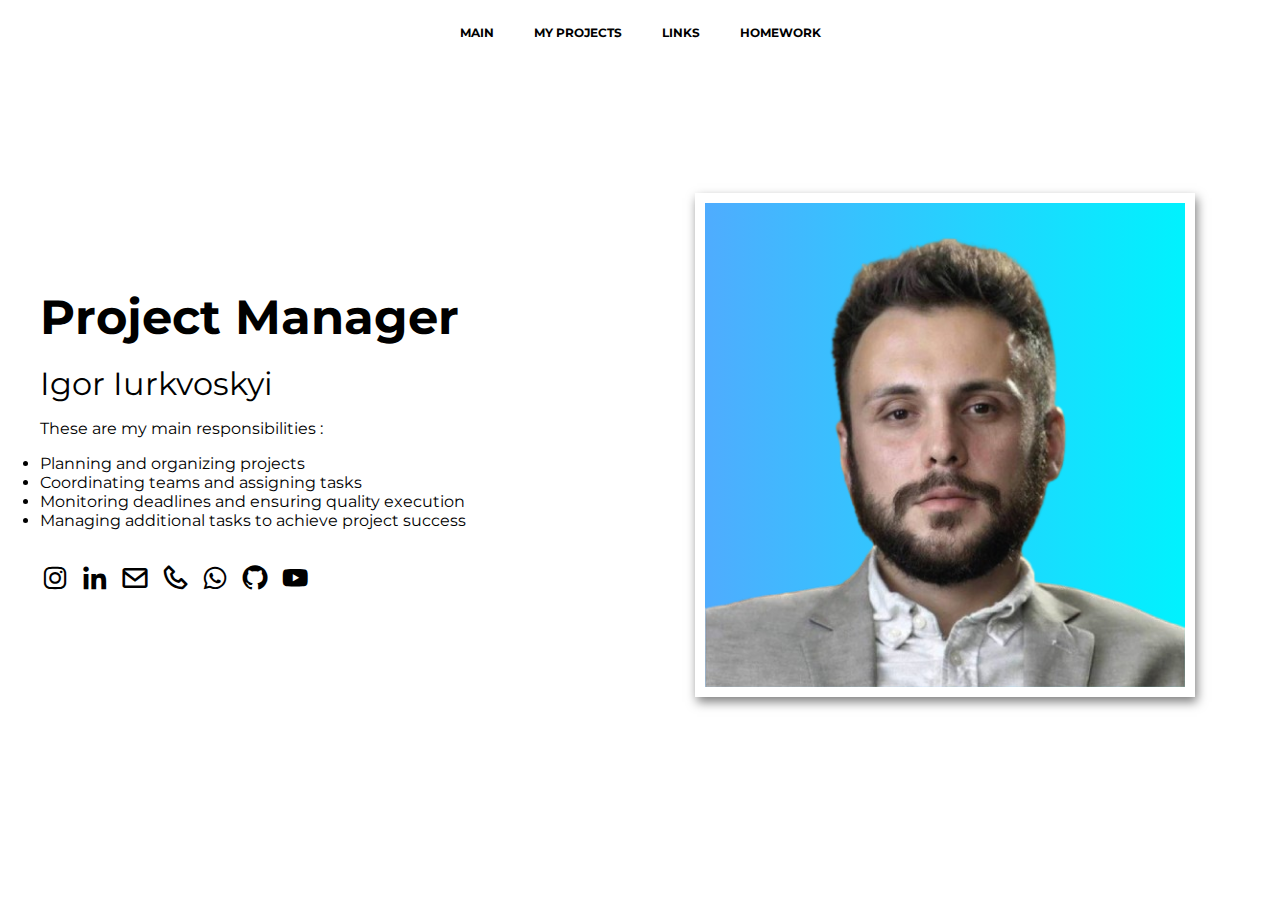
<file: index.html>
<!DOCTYPE html>
<html lang="en">

<head>
  <meta charset="UTF-8">
  <meta name="viewport" content="width=device-width, initial-scale=1.0">
  <title>Document</title>

  <link rel="preconnect" href="https://fonts.gstatic.com">
  <link href="https://fonts.googleapis.com/css2?family=Montserrat:wght@300;400;500;600;700&display=swap"
    rel="stylesheet">
  <link rel="stylesheet" href="https://cdn.jsdelivr.net/npm/boxicons@latest/css/boxicons.min.css">

  <link rel="stylesheet" href="style.css">

</head>

<body>

  <header class="header">
    <!-- Панель навігації -->
    <nav>
      <!-- Посилання на різні розділи сторінки -->
      <a href="index.html">MAIN</a> <!-- Посилання на розділ ПОЧАТОК -->
      <a href="#my_projects">MY PROJECTS</a> <!-- Посилання на розділ ПОСИЛАННЯ -->
      <a href="page_3_links.html">LINKS</a> <!-- Посилання на розділ LINKS -->
      <a href="page_2_homework.html">HOMEWORK</a>
  </nav>
  </header>

  <div class="hero">
    <div class="container hero__container">
      <div class="hero__about">
        <h1 class="hero__title">Project Manager</h1>
        <h2 class="hero__subtitle">Igor Iurkvoskyi</h2>
        <p class="hero__description">
          These are my main responsibilities :
          <li class="hero__description">Planning and organizing projects</li>
          <li class="hero__description">Coordinating teams and assigning tasks</li>
          <li class="hero__description">Monitoring deadlines and ensuring quality execution</li>
          <li class="hero__description">Managing additional tasks to achieve project success</li>
        </p>


        <div class="hero__links">

          <a class="hero__link" href="#"><i class='bx bxl-instagram'></i></a>
          <a class="hero__link" href="#" target="_blank"><i class='bx bxl-linkedin'></i></a>
          <a class="hero__link" href="#" target="_blank"><i class='bx bx-envelope'></i></a>
          <a class="hero__link" href="#" target="_blank"><i class='bx bx-phone'></i></a>
          <a class="hero__link" href="#" target="_blank"><i class='bx bxl-whatsapp'></i></a>
          <a class="hero__link" href="#" target="_blank"><i class='bx bxl-github'></i></a>
          <a class="hero__link" href="#" target="_blank"><i class='bx bxl-youtube'></i></a>

        </div>


      </div>

      <div class="hero__box">
        <img class="hero__box-img" src="11.png" alt="">
      </div>

    </div>

  </div>



</body>

</html>
</file>
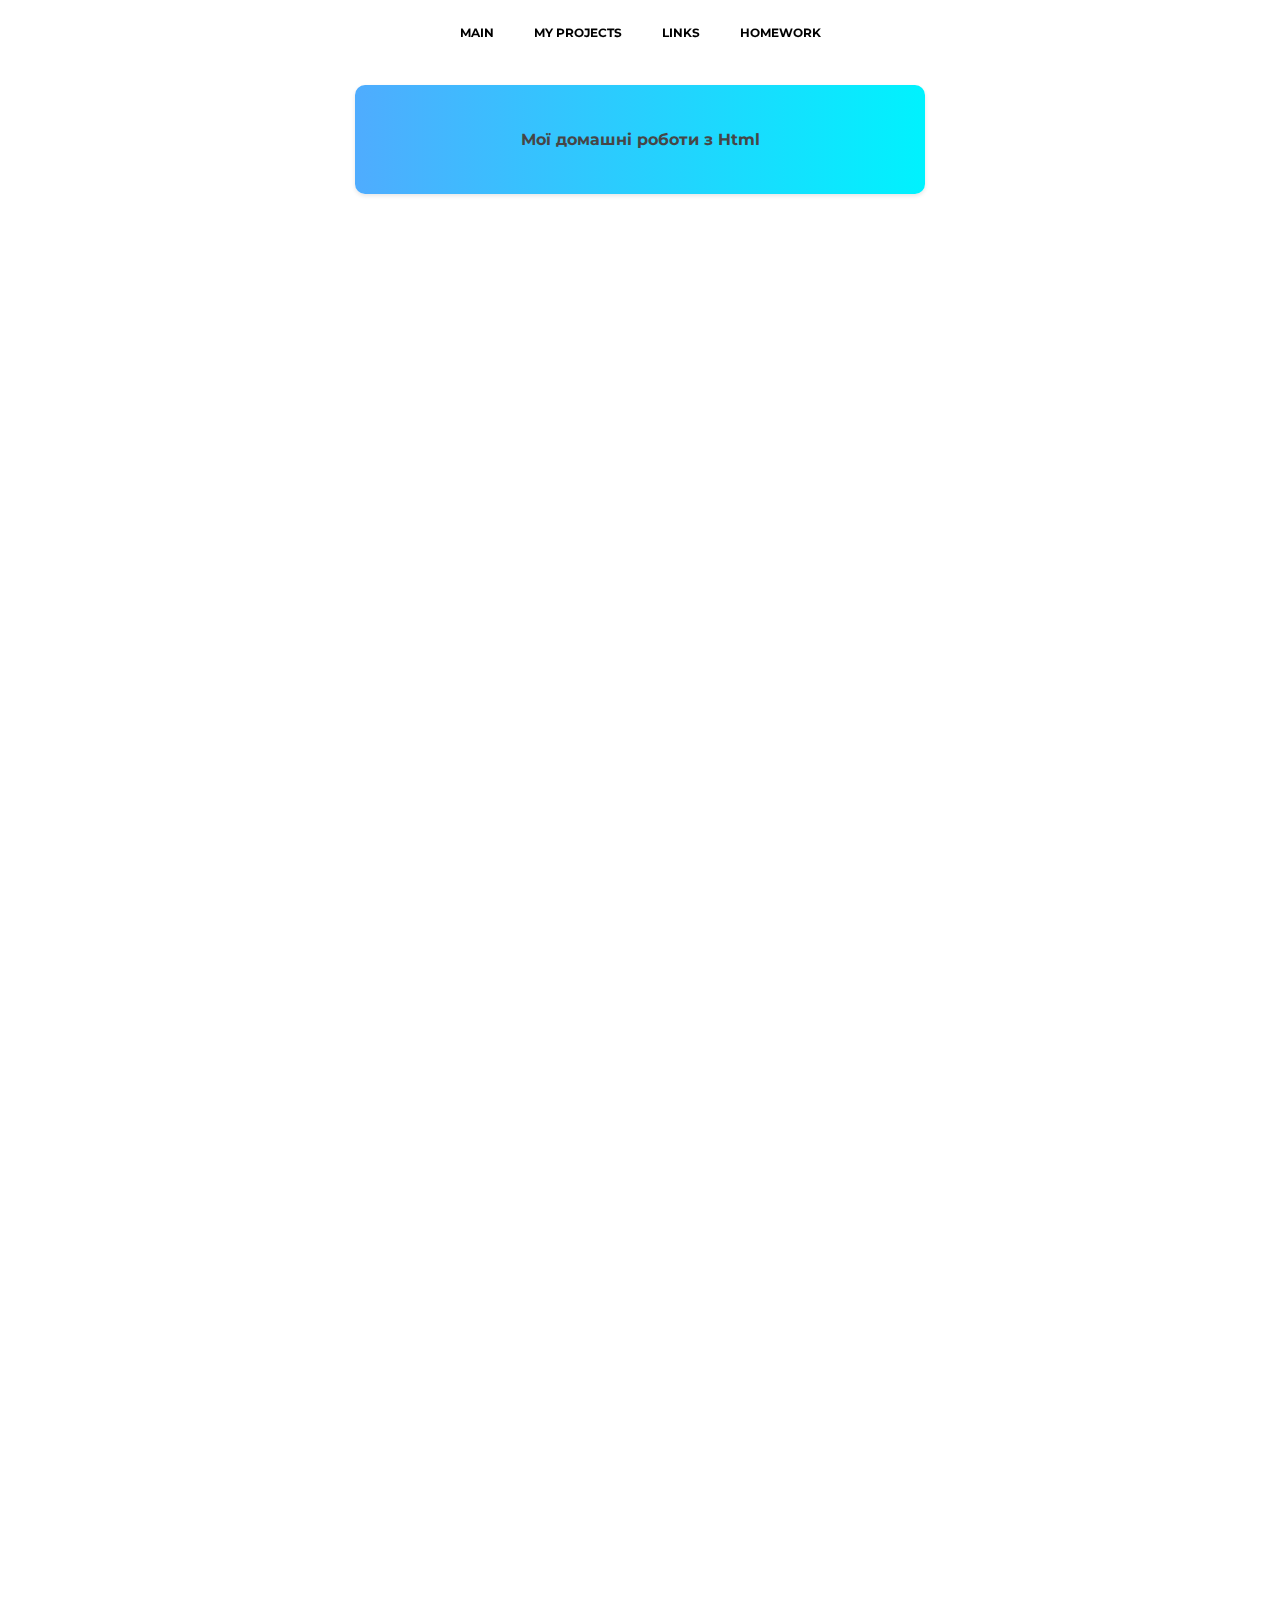
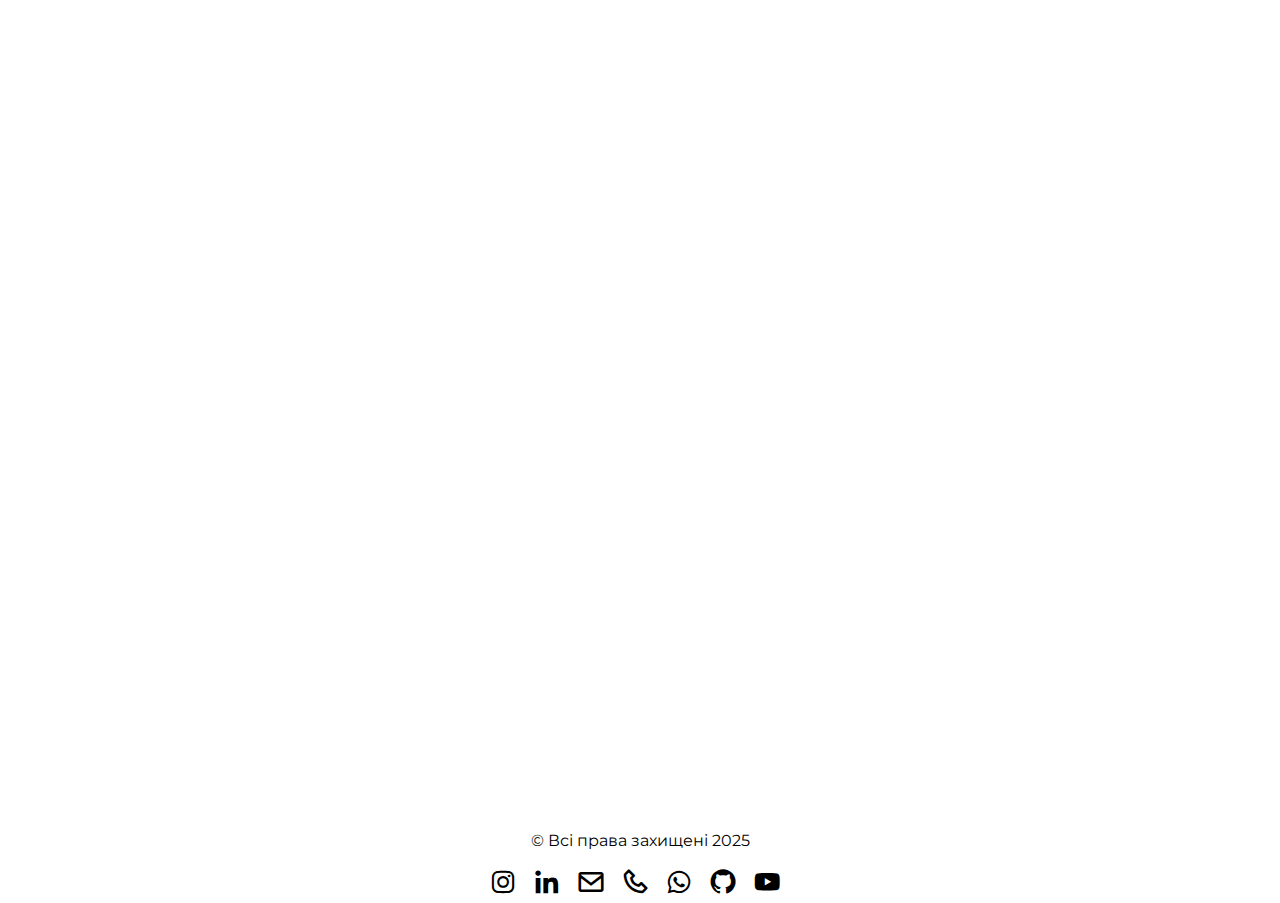
<file: page_2_homework.html>
<!DOCTYPE html>
<html lang="en">

<head>
  <meta charset="UTF-8">
  <meta name="viewport" content="width=device-width, initial-scale=1.0">
  <title>Document</title>

  <link rel="preconnect" href="https://fonts.gstatic.com">
  <link href="https://fonts.googleapis.com/css2?family=Montserrat:wght@300;400;500;600;700&display=swap"
    rel="stylesheet">
  <link rel="stylesheet" href="https://cdn.jsdelivr.net/npm/boxicons@latest/css/boxicons.min.css">

  <link rel="stylesheet" href="style.css">

</head>

<body>

  <header class="header">
    <!-- Панель навігації -->
    <nav>
      <!-- Посилання на різні розділи сторінки -->
      <a href="index.html">MAIN</a> <!-- Посилання на розділ ПОЧАТОК -->
      <a href="#my_projects">MY PROJECTS</a> <!-- Посилання на розділ ПОСИЛАННЯ -->
      <a href="page_3_links.html">LINKS</a> <!-- Посилання на розділ LINKS -->
      <a href="page_2_homework.html">HOMEWORK</a>
  </nav>
  </header >






<!-- Для H3 прописаний окремий стиль !!! колір міняти там! -->

  <div class=container2>
    <h3 class="footerstyle"> Мої домашні роботи з Html</h3> 
  </div>

<!-- ============================================================================================================================================= -->

  <div class=container2> 
    <div class="section">

      <p> <b > Задача 1 </b> </p>
      <h2> Vehicle </h2>
      <p>
        A vehicle (from Latin: <i>vehiculum </i><b><sup>[1]</sup></b>) is a machine that transports people or cargo. Vehicles include wagons, bicycles, motor vehicles 
        (motorcycles, cars, trucks, buses), railed vehicles (trains, trams), watercraft (ships, boats), amphibious vehicles (screw-propelled vehicle, hovercraft), 
        aircraft (airplanes, helicopters) and spacecraft <b><sup>[2]</sup></b>.
      </p>
      
      
      <p>

        Land vehicles are classified broadly by what is used to apply steering and drive forces against the ground: wheeled, tracked, railed or skied. ISO 3833-1977 is the standard,
        also internationally used in legislation, for road vehicles types, terms and definitions <b><sup> [3]</sup></b>.

      </p>

      <hr> <!-- <hr> Малює роздільну лінію вздовж контейнера -->
      <div>
        <!-- DL дає нормальний список без відступів і редагування СSS !!! -->
        <dl style="font-size: 12px;">[1] - “vehicle, n.,” OED Online, Oxford University Press, November 2010</dl>
        <dl style="font-size: 12px;">[2] - Halsey, William D. (Editorial Director): MacMillan Contemporary Dictionary, page 1106. MacMillan Publishing, 1979. ISBN 0-02-080780-5</dl>
        <dl style="font-size: 12px;">[3] - ISO 3833:1977 Road vehicles – Types – Terms and definitions, Webstore.ansi.org </dl>
      </div>
  </div>

<!-- ============================================================================================================================================= -->
  <div class="section">
    <p> <b > Задача 2 </b> </p>

    <h2 style="text-align: center;">Lorem Ipsum</h2>

      <p style="text-align: right;"><i>"Neque porro quisquam est qui dolorem ipsum quia dolor sit amet, consectetur, adipisci velit..."</i> </p>

      <p style="font-size: 10px; text-align: right;">“There is no one who loves pain itself, who seeks after it and wants to have it, simply because it is pain...” </p>

      <hr>

      <p> 
        <b>L</b>orem ipsum dolor sit amet, consectetur adipiscing elit. Aenean a mauris pharetra, vehicula metus eget, gravida sem. 
        Duis hendrerit sed velit quis lobortis. Mauris lacinia libero at eleifend egestas. Cras venenatis sapien ut eleifend dictum. 
        In enim nisi, sodales non tincidunt id, porttitor eget dui. Mauris non velit purus. 
      </p>

      <p> 
        <b>N</b>ullam rutrum, ligula id pellentesque consequat, velit justo feugiat odio, ut elementum elit augue at mi. 
        Aliquam lobortis augue dolor, id finibus sem elementum aliquam. Maecenas ac orci id magna dapibus venenatis. 
        Nam eros urna, mattis vitae aliquam quis, volutpat vitae nibh. Orci varius natoque penatibus et magnis dis parturient montes, nascetur ridiculus mus. 
        Sed porta id nibh vitae porta. Vivamus justo mi, interdum eget dictum a, semper et nisi.
      </p>

      <p>
        <b>D</b>uis eget sagittis nibh. Duis ultricies convallis consectetur. Donec mollis dictum velit, et gravida sapien accumsan sed.
        Nam bibendum, turpis ut pretium interdum, ipsum neque consequat risus, vel hendrerit turpis arcu quis ante. Phasellus a ornare dolor, at tincidunt eros. 
        Sed justo justo, ultricies et vestibulum id, consectetur sed quam. Donec eu viverra leo.
      </p>
  </div>

<!-- ============================================================================================================================================= -->

  <div class="section">

   <p> <b > Задача 3 </b> </p>

  <h2 style="text-align: center;">Mathematical Formulas</h2>
  <h5>Linear Equations</h5>
  <p style="font-size: 15px;">
  A linear equation is any equation that can be written in the form
  </p>
  <p style="text-align: center;">
    <strong>ax + b = 0</strong></p>
  <p>
  where <i style="color: red;">a</i> and <i style="color: red;">b</i> are real numbers and <i style="color: red;">x</i> is a viriable.
  This form is sometimes called the standard form of a linear equation. Note that most linear equations will not start off in this form. Also, the variable 
  may or may not be an <i style="color: red;">x</i>  so don't get too locked into always seeing an <i style="color: red;">x</i> there.
  </p>
  <h5>Quadratic Equation</h5>
  <p style="font-size: 15px;">
   The standart form of a quadrtatic equation looks like this: 
  </p>
  <p style="text-align: center;">
    <strong>ax<sup>[2]</sup> + bx + c = 0</strong></p>
  <p>
  where a,b,c are known values and <i style="color: red;">x</i> is a variable or unknown (we don't know it yet). Also, <i style="color: red;">a</i> can't be 0.
 </p>
 <h5>The area of a circle (A)</h5>
 <p style="font-size: 15px;">
  <i style="color: red;">&pi;</i>; (Pi) times the radius (r) squared:
 </p>
 <p style="text-align: center;">
  <strong>A= &pi; &times; r <sup>[2]</sup> </strong>
 </p>
 <p style="font-size: 15px;">
  or, when you know the diameter (<i style="color: red;"> D </i>):
 </p>
 <p style="text-align: center;">
  <strong> A = (&pi; / 4) &times; <sup>D</sup> </strong>
 </p>
 <p style="font-size: 15px;">
  or, when we know the circumference (<i style="color: red;"> C </i>):
 </p>
 <p style="text-align: center;">
  <strong> A  = C<sup>2</sup> / 4 &times; &pi; </strong> 
 </p>
 <h5>Intersection</h5>
 <p style="font-size: 15px;">
   The intersection of two sets <i style="color: red;">A</i> and <i style="color: red;">B</i>, \
   denoted by A &cap; B, is the set of all objects that are members of both the sets <i>A</i> and <i>B</i>. In symbols:
 </p>
 <p style="text-align: center;">
  <strong> A &cap; B = (x : x &in; A and x &in; B) </strong> 
 </p>
 <p style="font-size: 15px;">
  That is, <i>x</i> is an element of the intersection A &cap; B if and only if <i>x</i> is both an element of <i style="color: red;">A</i> and an element of <i style="color: red;">B</i>.
 </p>





  
  </div>
    

    

  <!-- ОСТАННІЙ ЗАКРИВАЮЧИЙ ДІВ -->
  </div>





    <!-- ========================================================================================================================================= -->

    <!-- Футер сторінки -->
    <footer class="hero__links">

    <div>

      <p>&copy; Всі права захищені 2025 </p> <!-- Копірайт і рік -->

    </div> 
   
    <div>

      <a class="hero__link" href="#"><i class='bx bxl-instagram'></i></a>
      <a class="hero__link" href="#" target="_blank"><i class='bx bxl-linkedin'></i></a>
      <a class="hero__link" href="#" target="_blank"><i class='bx bx-envelope'></i></a>
      <a class="hero__link" href="#" target="_blank"><i class='bx bx-phone'></i></a>
      <a class="hero__link" href="#" target="_blank"><i class='bx bxl-whatsapp'></i></a>
      <a class="hero__link" href="#" target="_blank"><i class='bx bxl-github'></i></a>
      <a class="hero__link" href="#" target="_blank"><i class='bx bxl-youtube'></i></a>

    </div>
    </footer> 



</body>

</html>
</file>
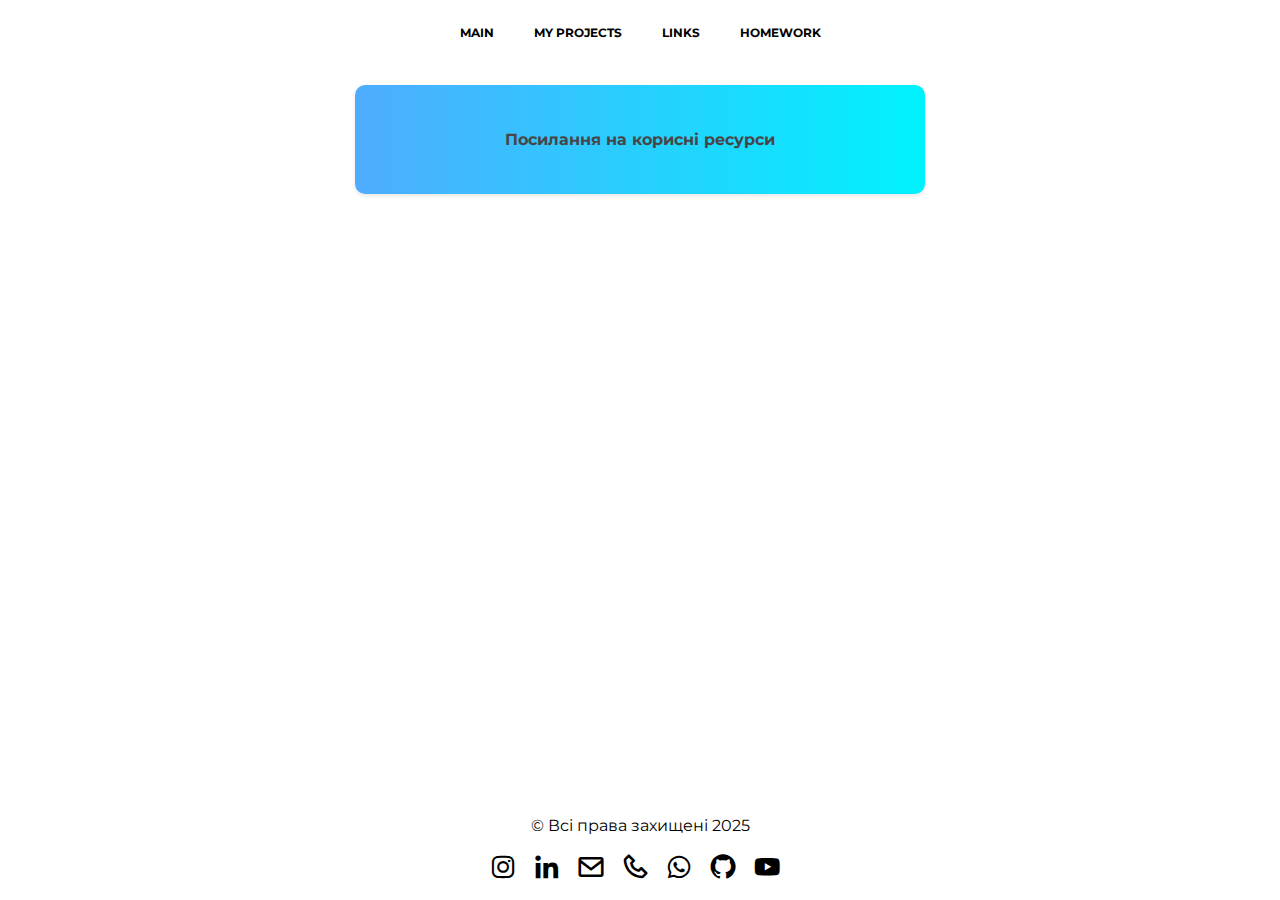
<file: page_3_links.html>
<!DOCTYPE html>
<html lang="en">

<head>
  <meta charset="UTF-8">
  <meta name="viewport" content="width=device-width, initial-scale=1.0">
  <title>Document</title>

  <link rel="preconnect" href="https://fonts.gstatic.com">
  <link href="https://fonts.googleapis.com/css2?family=Montserrat:wght@300;400;500;600;700&display=swap"
    rel="stylesheet">
  <link rel="stylesheet" href="https://cdn.jsdelivr.net/npm/boxicons@latest/css/boxicons.min.css">

  <link rel="stylesheet" href="style.css">

</head>

<body>

  <header class="header">
    <!-- Панель навігації -->
    <nav>
      <!-- Посилання на різні розділи сторінки -->
      <a href="index.html">MAIN</a> <!-- Посилання на розділ ПОЧАТОК -->
      <a href="#my_projects">MY PROJECTS</a> <!-- Посилання на розділ ПОСИЛАННЯ -->
      <a href="page_3_links.html">LINKS</a> <!-- Посилання на розділ LINKS -->
      <a href="page_2_homework.html">HOMEWORK</a>
  </nav>
  </header >
<!-- Для H3 прописаний окремий стиль !!! колір міняти там! -->

  <div class=container2>
    <h3 class="footerstyle"> Посилання на корисні ресурси</h3> 
  </div>

  <div class=container2>

    <div class="section">
      <a href="https://boxicons.com/">https://boxicons.com/</a>  - посилання на сайт, в якому можна знайти іконки для всіх соц мереж.    
    </div>

    <div class="section">
      <a href="https://github.com/Igorskyi?tab=repositories">https://github.com/Igorskyi?tab=repositories</a>  - посилання на Github Репозиторій для викладення файлів сайту.    
    </div>

    <div class="section" style="display: flex; flex-direction: column; align-items: center; gap: 20px;">
      <h5>Як завантажити відео на Git Hub</h5>
      <iframe src="https://www.youtube.com/embed/S3pkpo5NqJY?si=DQq9ZErTz0Arylpa" frameborder="0" allowfullscreen style="width: 100%; height: 250px; border: none; border-radius: 10px; box-shadow: 0 4px 8px rgba(0, 0, 0, 0.2);"></iframe>    
    </div>



  </div>

    <!-- Футер сторінки -->
    <footer class="hero__links">

    <div>

      <p>&copy; Всі права захищені 2025 </p> <!-- Копірайт і рік -->

    </div> 
   
    <div>

      <a class="hero__link" href="#"><i class='bx bxl-instagram'></i></a>
      <a class="hero__link" href="#" target="_blank"><i class='bx bxl-linkedin'></i></a>
      <a class="hero__link" href="#" target="_blank"><i class='bx bx-envelope'></i></a>
      <a class="hero__link" href="#" target="_blank"><i class='bx bx-phone'></i></a>
      <a class="hero__link" href="#" target="_blank"><i class='bx bxl-whatsapp'></i></a>
      <a class="hero__link" href="#" target="_blank"><i class='bx bxl-github'></i></a>
      <a class="hero__link" href="#" target="_blank"><i class='bx bxl-youtube'></i></a>

    </div>
    </footer> 



</body>

</html>
</file>
<file: style.css>
*,
::before,
::after {
  box-sizing: border-box;
}

body {
  margin: 0;
  font-family: 'Montserrat', sans-serif;
}

img {
  width: 100%;
  height: 100%;
}

h1,
h2,
h3 {
  margin: 0;
}


.header {
  width: 100%;
  padding: 15px 0;
  margin-bottom: 20px;


  display: flex;
  justify-content: center;
  align-items: center;

  font-size: 24px;
  font-weight: 300;
  color: gray;
}

.hero {
  min-height: 80vh;
  display: flex;
  justify-content: center;
  align-items: center;
}

.container {
  max-width: 1230px;
  width: 100%;
  margin: 0 auto;
  padding: 0 15px;
}

.hero__container {
  display: grid;
  grid-template-columns: repeat(auto-fit, minmax( 290px,1fr));
  grid-gap: 20px;
}


.hero__about {
  display: flex;
  flex-direction: column;
  justify-content: center;

}

.hero__title {
  font-size: 48px;
  line-height: 1.1;

  margin-bottom: 20px;
}

.hero__prof {
  color: #4facfe;
  white-space: nowrap;
}

.hero__subtitle {
  font-size: 32px;
  font-weight: 400;
}

.hero__links {
  display: flex;
}

.hero__link {
  margin-right: 10px;

  font-size: 30px;
  color: #000;
}

.hero__link:hover {
  color: #4facfe;
}


.hero__box {
  max-width: 500px;
  justify-self: center;
  overflow: hidden;
  border: 10px solid #fff;

  background-image: linear-gradient(to right, #4facfe 0%, #00f2fe 100%);

  animation: ava-animate 5s infinite alternate;
  box-shadow: 2px 5px 10px rgba(0, 0, 0, .5);
}

.hero__box-img {
  animation: ava-bg 3s infinite alternate;
}

@media screen and (max-width: 978px) {
  .hero {
    padding-top: 30px;
  }

  .hero__container {
    grid-row-gap: 20px;
  }

  .hero__title {
    font-size: 28px;
    margin-bottom: 10px;
  }

  .hero__subtitle {
    font-size: 22px;
    font-weight: 400;
  }

  .hero__description {
    font-size: 14px;
  }

  .hero__about {
    text-align: center;
  }

  .hero__links {
    justify-content: center;
  }

  .hero__box {
    max-width: 350px;
    justify-self: center;
  }
}



@keyframes ava-animate {
  0% {
    border-radius: 62% 38% 72% 28% / 67% 32% 68% 33%;
  }

  40% {
    border-radius: 37% 63% 53% 47% / 67% 32% 68% 33%;
  }

  60% {
    border-radius: 23% 77% 39% 61% / 78% 54% 46% 22%;
  }

  100% {
    border-radius: 18% 82% 24% 76% / 43% 54% 46% 57%;
  }
}

@keyframes ava-bg {
  from {
    backdrop-filter: hue-rotate(0);
  }

  to {
    backdrop-filter: hue-rotate(90deg);
  }
}

/* Навігаційна панель */
nav {
  display: flex; /* Розташування елементів у рядок */
  justify-content: center; /* Центрування елементів навігації */
  position: sticky; /* Фіксація панелі у верхній частині сторінки */
  top: 0; /* Фіксація у верхній частині вікна */
  z-index: 1000; /* Встановлення пріоритету для накладення */
  padding: 0px 0; /* Відступи зверху і знизу */
}

nav a {
  color: #000000; /* Темно-сірий колір тексту посилань */
  padding: 10px 20px; /* Відступи всередині посилання */
  text-decoration: none; /* Відсутність підкреслення тексту */
  font-weight: bold; /* Жирний текст */
  transition: all 0.3s ease; /* Плавний перехід при зміні стану */
  font-size: 50%;
}

nav a:hover {
  color: white; /* Білий колір тексту при наведенні */
  background-color: #323232; /* Темний фон при наведенні */
  border-radius: 5px; /* Скруглення кутів */
  transform: scale(1.1); /* Легке збільшення при наведенні */
}

h3 {
  text-align: center;
  font-family: 'Montserrat', sans-serif;
  font-size: 1rem;
  box-shadow: 0 2px 4px rgba(0, 0, 0, 0.1); /* Тень под панелью навигации */
  padding: 45px; /* Отступы внутри контейнера */
  max-width: 600px; /* Максимальная ширина контейнера */
  border-radius: 10px; /* Скругление углов */
  color: #464646;
  background-image: linear-gradient(to right, #4facfe 0%, #00f2fe 100%);
  animation: ava-animate 5s infinite alternate;
}

footer {
  flex-direction: column; /* Расположение элементов в колонку */
  text-align: center;
}

/* Контейнер сторінки */
.container2 {
  padding: 20px; /* Відступи всередині контейнера */
  margin: auto; /* Центрування контейнера */
  border-radius: 10px; /* Скруглення кутів */
  max-width: 600px;
  width: 100%;
  margin: 20px auto;
  padding: 0 15px;
}

/* Секції */
.section {
  margin-bottom: 20px; /* Відступ знизу секції */
  background-color: white; /* Білий фон секції */
  padding: 20px; /* Внутрішні відступи секції */
  border-radius: 10px; /* Скруглення кутів */
  box-shadow: 0 4px 8px rgba(0, 0, 0, 0.1); /* Тінь секції */
  opacity: 0; /* Початкова прозорість для анімації */
  transform: translateY(30px); /* Початкова позиція для анімації */
  animation: fadeIn 0.8s ease forwards; /* Анімація появи секції */
}

/* Секція для відео */
.section_for_vidios {
  margin-bottom: 20px; /* Відступ знизу секції */
  background-color: white; /* Білий фон секції */
  padding: 20px; /* Внутрішні відступи секції */
  border-radius: 10px; /* Скруглення кутів */
  box-shadow: 0 4px 8px rgba(0, 0, 0, 0.1); /* Тінь секції */
  opacity: 0; /* Початкова прозорість для анімації */
  transform: translateY(30px); /* Початкова позиція для анімації */
  animation: fadeIn 0.8s ease forwards; /* Анімація появи секції */
  min-height: 700px;
}

/* Анімація появи секції */
@keyframes fadeIn {
  from {
      opacity: 0; /* Початкова прозорість */
      transform: translateY(30px); /* Початкова позиція */
  }
  to {
      opacity: 1; /* Повна непрозорість */
      transform: translateY(0); /* Кінцева позиція */
  }
}
</file>
